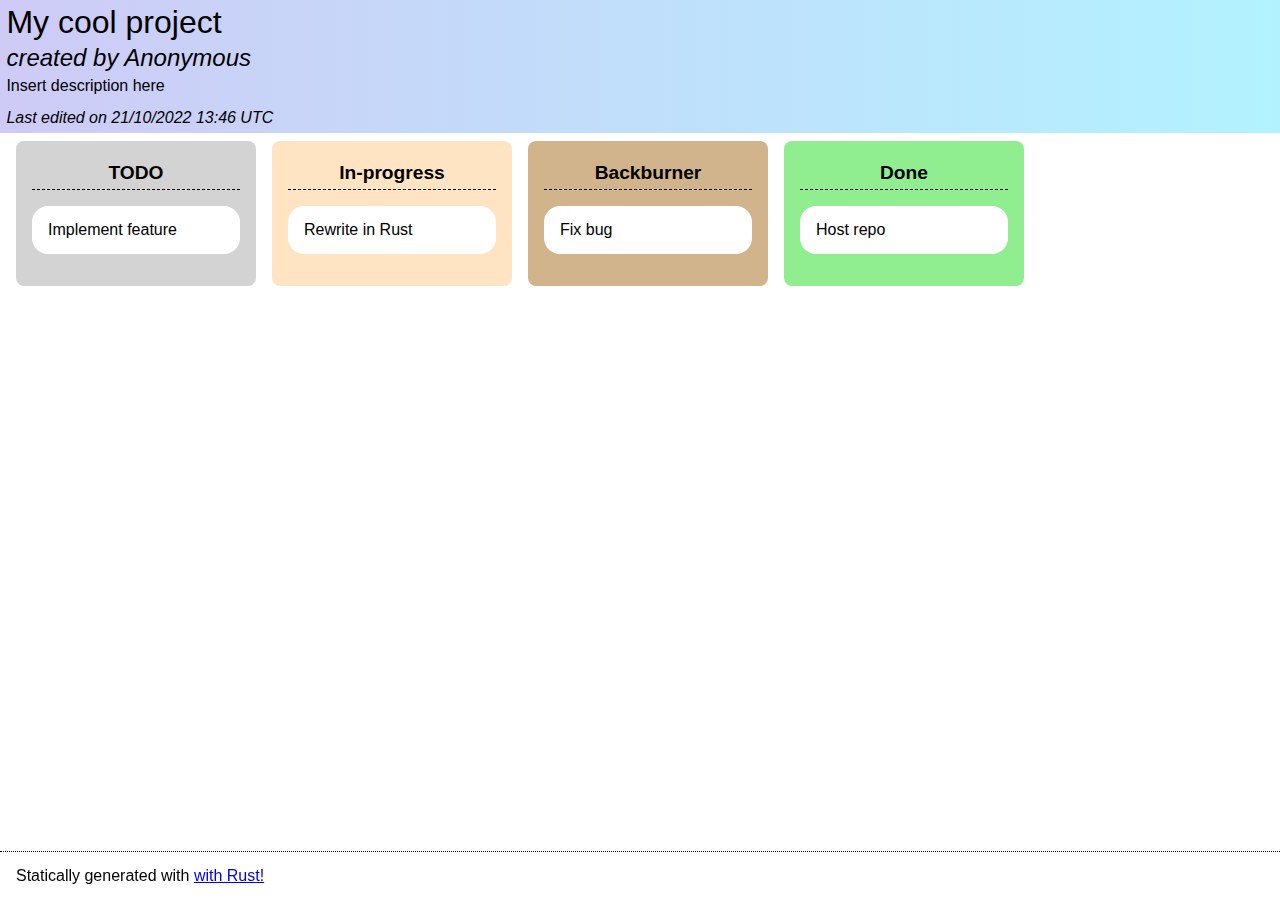
<file: example/index.html>
<html><head><title>My cool project</title><link href="reset.css" rel="stylesheet"/><link href="kanban.css" rel="stylesheet"/></head><body><header><h1>My cool project</h1><h2>created by Anonymous</h2><p>Insert description here</p><time>Last edited on 21/10/2022 13:46 UTC</time></header><ul><li><ul><li>TODO</li><li>Implement feature</li></ul></li><li><ul><li>In-progress</li><li>Rewrite in Rust</li></ul></li><li><ul><li>Backburner</li><li>Fix bug</li></ul></li><li><ul><li>Done</li><li>Host repo</li></ul></li></ul><footer><p>Statically generated with <a href="https://github.com/bramtechs/rust-html-kanboard" target="_blank">with Rust!</a></p></footer></body></html>
</file>
<file: example/kanban.css>
body {
    font-family: Ubuntu, Helvetica, Arial, sans-serif;
    font-size: 1rem;
    color: black;
    background-color: white;
}

header {
    padding: 0.4rem;
    background: linear-gradient(90deg, rgba(206,203,246,1) 0%, rgba(178,242,255,1) 100%);;
}
header h1 {
    font-size: 2rem;
    margin-bottom: 0.5rem;
}
header h2 {
    font-size: 1.5rem;
    font-style: italic;
    margin-bottom: 0.5rem;
}
header p {
    font-size: 1rem;
    margin-bottom: 1rem;
}

header time {
    font-style: italic;
    color: black;
}

footer {
    position: fixed;
    padding: 1rem;
    border-top: 0.0625rem dotted;
    bottom: 0;
    width:100%;
}


/* Define colors here  */
body > ul > li {
    background-color: lightgray; 
}

body > ul > li:nth-child(1){
    background-color: lightgray;
}
body > ul > li:nth-child(2){
    background-color: bisque;
}
body > ul > li:nth-child(3){
    background-color: tan;
}
body > ul > li:nth-child(4){
    background-color: lightgreen;
}

body > ul {
    padding-left: 0.5rem;
}

/* per column */
body > ul > li { 
    border-radius: 0.5rem;
    margin: 0.5rem;
    display: inline-block;
    vertical-align: text-top;
    min-width: 15rem;
}

body > ul > li > ul{ 
    list-style-type: none;
}

body > ul > li > ul{ 
    padding: 1rem;
    border-radius: 1rem;
}

/* per item */
body > ul > li > ul > li:first-child {
    font-size: 1.2rem;
    font-weight: bold;
    text-align: center;
    line-height: 2rem;
    border-bottom: 0.0625rem dashed;
    margin-bottom: 1rem;
}

body > ul > li > ul > li:not(:first-child) {
    padding-left: 0rem;
    margin-bottom: 1rem;
    background-color: white;
    padding: 1rem;
    border-radius: 1rem;
}

/* mobile */

@media only screen and (max-width: 600px) {
    /* per column */
    body > ul > li { 
        border-radius: 0.5rem;
        margin: 0.5rem;
        display: inline-block;
        width: 100%;
    }
    body > ul {
        padding-left: 0rem;
        margin-right: 1rem;
    }
    footer {
        text-align: center;
        position: relative;
    }
}
</file>
